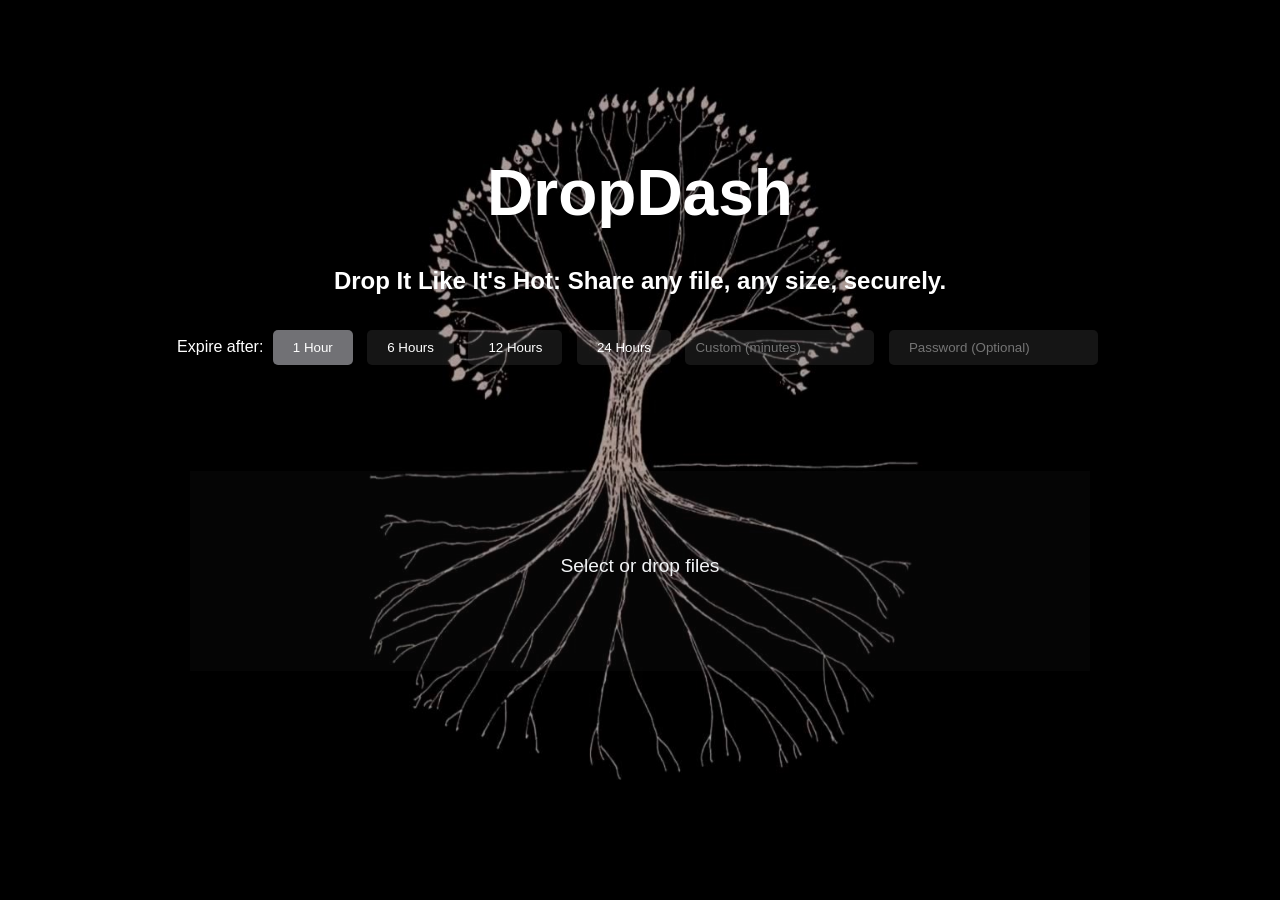
<file: templates/index.html>
<!DOCTYPE html>
<html lang="en">

<head>
     <meta charset="UTF-8">
     <meta name="viewport" content="width=device-width, initial-scale=1.0">
     <link rel="stylesheet" href="../static/style.css">
     <link rel="icon" type="image/png" href="../static/images/favicon.jpg">
     <script src="../static/script.js" defer></script>
     <title>File Uploader</title>
</head>
<script>
     function getRandomImage() {
          // Array of random image URLs
          var randomImages = [
               '../static/images/bg1.jpg',
               '../static/images/bg2.png',
               '../static/images/bg3.png',
               '../static/images/bg4.jpg',
               '../static/images/bg5.jpg',
               '../static/images/bg7.jpg',
               '../static/images/bg8.jpg',
               '../static/images/bg9.jpg',
               '../static/images/bg10.jpg'
          ];

          // Get a random index from the array
          var randomIndex = Math.floor(Math.random() * randomImages.length);

          // Set the random background image
          document.body.style.backgroundImage = 'url(' + randomImages[randomIndex] + ')';
     }

     // Call the function on page load or refresh
     window.onload = getRandomImage;
</script>

<body>
     <div>
          <header>
               <h1>DropDash</h1>
               <!-- <h2>Share Files, Simply and Securely.</h2> -->
               <h2>Drop It Like It's Hot: Share any file, any size, securely.

               </h2>

               <div id="expirationOptions">
                    <label>Expire after:</label>
                    <button id="expire1Hour" class="expiration-button selected" data-expiration="60">1 Hour</button>
                    <button id="expire12Hours" class="expiration-button" data-expiration="360">6 Hours</button>
                    <button id="expire12Hours" class="expiration-button" data-expiration="720">12 Hours</button>
                    <button id="expire3Days" class="expiration-button" data-expiration="1440">24 Hours</button>
                    <input type="text" id="customExpiration" class="expiration-input" placeholder="Custom (minutes)">
                    <input type="password"  class="secret-input" id="secret" placeholder="Password (Optional)">
               </div>
          </header>
     </div>
     <div class="container">
          <div class="drop-area" id="dropArea">
               <input type="file" name="fileInput" id="fileInput" multiple />
               <div class="drag-text">Select or drop files</div>
          </div>
          <div id="fileLinks"></div>
     </div>

</body>

</html>
</file>
<file: static/style.css>
/* Reset some default browser styles */
* {
    margin: 0;
    padding: 0;
    box-sizing: border-box;
}

/* Global styles */
body {
    /* background-image: url('bg3.jpg'); */

    background-color: rgb(0, 0, 0);
    color: white;
    font-family: Arial, Helvetica, sans-serif;
    text-align: center;
    display: flex;
    flex-direction: column;
    justify-content: center;
    align-items: center;
    height: 100vh;
    /* Set height to 100vh to cover the entire viewport */
    margin: 0;
    background-size: cover;
    background-position: center;
    /* Center the background image */
    background-repeat: no-repeat;
    overflow: hidden;
    /* Prevent scrolling for mobile devices */
}

.expiration-button {
    background-color: #9a9a9c23;
    /* Blue background color */
    color: #fff;
    /* White text color */
    padding: 10px 20px;
    /* Padding around the text */
    border: none;
    /* Remove the default button border */
    border-radius: 5px;
    /* Add rounded corners */
    margin: 5px;
    /* Margin between buttons */
    cursor: pointer;
    /* Change cursor on hover */
    transition: background-color 0.3s ease;
    /* Smooth background color transition on hover */

    /* Optional: Add a hover effect */
    &:hover {
        background-color: rgba(1, 8, 16, 0.301);
        /* Darker blue on hover */
    }
}

/* Style for the selected button */
.expiration-button.selected {
    background-color: #d8d8e085;
    /* Green background color for the selected button */
}

header {
    text-align: center;
    position: relative;
    top: 5%;
}

h1 {
    font-size: 4rem;
    margin-bottom: -10px;
    margin-top: 15%;
}

h2 {
    margin-bottom: 30px;
    margin-top: 5%;
}

.container {
    display: flex;
    flex-direction: column;
    align-items: center;
    justify-content: center;
    height: 100%;
}

.drop-area {
    width: 900px;
    /* Adjust the width as needed */
    height: 200px;
    /* Adjust the height as needed */
    position: relative;
    background-color: rgba(60, 58, 58, 0.086);
    padding: 20px;
    margin-top: -10%;
    /* margin-bottom: 10px; */
    text-align: center;
    cursor: pointer;
    transition: border 0.3s ease, background-color 0.3s ease;
    display: flex;
    flex-direction: column;
    justify-content: center;
    /* Center vertically */
    align-items: center;
    /* Center horizontally */

    /* Optional: Add a hover effect */
    &:hover {
        /* border: 2px dashed #1e0423; */
        /* Change border color on hover (green) */
        background-color: rgba(255, 255, 255, 0.066);
        /* Darker blue background on hover */
    }
}

.drag-text {
    font-size: 1.2rem;
    color: #f2f4f6;
    margin-bottom: 10px;
}

/* Add a fixed height and overflow-y for the file links container */
#fileLinks {
    padding: 10px;
}


/* Add a transparent background to the file input */
#fileInput {
    position: absolute;
    width: 100%;
    height: 100%;
    top: 0;
    left: 0;
    opacity: 0;
    /* Hide the file input */
    cursor: pointer;
    z-index: 1;
    /* Ensure the file input is on top of other elements */
}

/* Media query for smaller screens */
@media screen and (max-width: 768px) {
    h1 {
        font-size: 2.5rem;
    }

    .drop-area {
        /* padding: 15px; */
        width: 300px;
    }
}

/* Add styles for the custom text field */
.expiration-input {
    background-color: #9a9a9c23;
    color: #fff;
    padding: 10px;
    border: none;
    border-radius: 5px;
    margin: 5px;
    cursor: pointer;
    transition: background-color 0.3s ease;

    &:hover {
        background-color: rgba(1, 8, 16, 0.301);
        /* Darker blue on hover */
    }
}

/* Style for the selected custom text field */
.expiration-input.selected {
    background-color: #d8d8e085;
}

.secret-input {
    background-color: #9a9a9c23;
    /* Blue background color */
    color: #fff;
    /* White text color */
    padding: 10px 20px;
    /* Padding around the text */
    border: none;
    /* Remove the default button border */
    border-radius: 5px;
    /* Add rounded corners */
    margin: 5px;
    /* Margin between buttons */
    cursor: pointer;
    /* Change cursor on hover */
    transition: background-color 0.3s ease;
    /* Smooth background color transition on hover */

    /* Optional: Add a hover effect */
    &:hover {
        background-color: rgba(1, 8, 16, 0.301);
        /* Darker blue on hover */
    }
}

.secret-input.selected {
    background-color: #d8d8e085;
}
</file>
